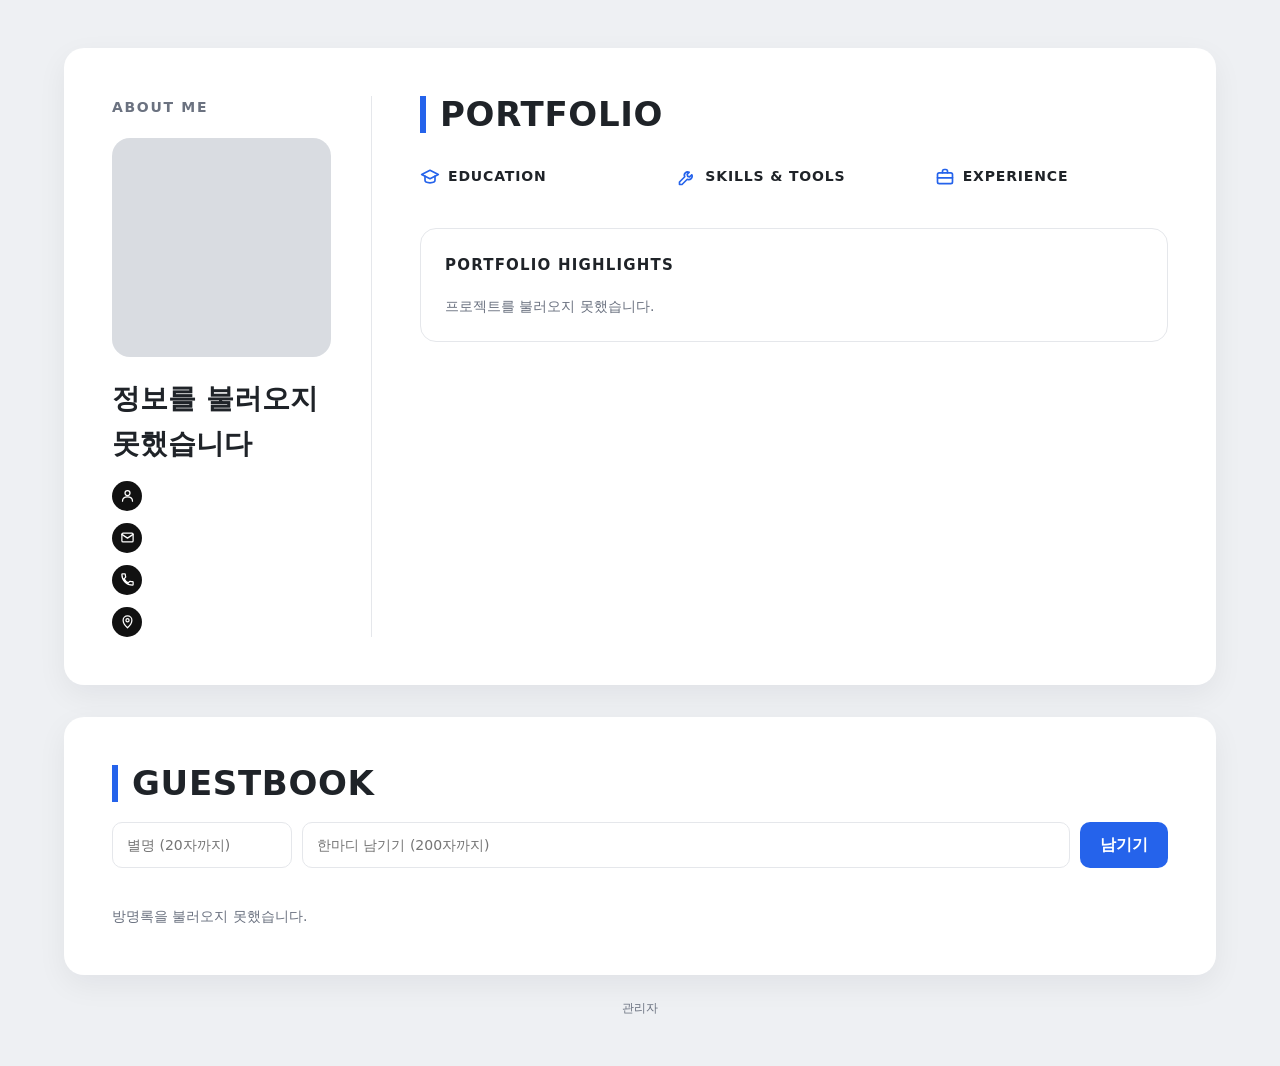
<file: index.html>
<!DOCTYPE html>
<html lang="ko">
<head>
  <meta charset="UTF-8">
  <meta name="viewport" content="width=device-width, initial-scale=1">
  <title>포트폴리오</title>
  <link rel="stylesheet" href="style.css">
</head>
<body>
  <main class="page">

    <!-- 흰 큰 카드 -->
    <section class="sheet">

      <!-- 왼쪽: ABOUT ME -->
      <aside class="about">
        <h2 class="section-label">ABOUT ME</h2>
        <div class="photo" id="profile-photo"></div>
        <h1 class="name" id="profile-name"></h1>
        <p class="job-title" id="profile-title"></p>
        <p class="badge" id="profile-badge"></p>

        <ul class="contact">
          <li>
            <span class="contact-icon">
              <svg viewBox="0 0 24 24" aria-hidden="true"><circle cx="12" cy="8" r="4"/><path d="M4 21c0-4.4 3.6-7 8-7s8 2.6 8 7"/></svg>
            </span>
            <span id="contact-name"></span>
          </li>
          <li>
            <span class="contact-icon">
              <svg viewBox="0 0 24 24" aria-hidden="true"><rect x="3" y="5" width="18" height="14" rx="2"/><path d="M3 7l9 6 9-6"/></svg>
            </span>
            <span id="contact-email"></span>
          </li>
          <li>
            <span class="contact-icon">
              <svg viewBox="0 0 24 24" aria-hidden="true"><path d="M6.6 10.8a15.2 15.2 0 006.6 6.6l2.2-2.2a1 1 0 011-.25 11.4 11.4 0 003.6.57 1 1 0 011 1V20a1 1 0 01-1 1A17 17 0 013 4a1 1 0 011-1h3.5a1 1 0 011 1c0 1.25.2 2.45.57 3.57a1 1 0 01-.25 1z"/></svg>
            </span>
            <span id="contact-phone"></span>
          </li>
          <li>
            <span class="contact-icon">
              <svg viewBox="0 0 24 24" aria-hidden="true"><path d="M12 22s7-6.2 7-12a7 7 0 00-14 0c0 5.8 7 12 7 12z"/><circle cx="12" cy="10" r="2.5"/></svg>
            </span>
            <span id="contact-location"></span>
          </li>
        </ul>
      </aside>

      <!-- 오른쪽: PORTFOLIO -->
      <div class="content">
        <h2 class="big-title">PORTFOLIO</h2>
        <p class="headline" id="profile-headline"></p>
        <p class="intro" id="profile-intro"></p>

        <div class="facts">
          <div class="fact">
            <h3 class="fact-title">
              <svg viewBox="0 0 24 24" aria-hidden="true"><path d="M2 9l10-5 10 5-10 5z"/><path d="M6 11v5c0 1.7 2.7 3 6 3s6-1.3 6-3v-5"/></svg>
              EDUCATION
            </h3>
            <div class="fact-body" id="profile-education"></div>
          </div>
          <div class="fact">
            <h3 class="fact-title">
              <svg viewBox="0 0 24 24" aria-hidden="true"><path d="M14.7 6.3a4 4 0 00-5.4 5.4L3 18v3h3l6.3-6.3a4 4 0 005.4-5.4l-2.5 2.5-2.4-.6-.6-2.4z"/></svg>
              SKILLS &amp; TOOLS
            </h3>
            <div class="fact-body" id="profile-skills"></div>
          </div>
          <div class="fact">
            <h3 class="fact-title">
              <svg viewBox="0 0 24 24" aria-hidden="true"><rect x="3" y="7" width="18" height="13" rx="2"/><path d="M9 7V5a2 2 0 012-2h2a2 2 0 012 2v2M3 13h18"/></svg>
              EXPERIENCE
            </h3>
            <div class="fact-body" id="profile-experience"></div>
          </div>
        </div>

        <div class="highlights">
          <h3 class="highlights-title">PORTFOLIO HIGHLIGHTS</h3>
          <div class="cards" id="cards">
            <p class="notice">불러오는 중…</p>
          </div>
        </div>

        <blockquote class="quote" id="profile-quote"></blockquote>
      </div>
    </section>

    <!-- 방명록 -->
    <section class="sheet guestbook">
      <h2 class="big-title">GUESTBOOK</h2>
      <div class="guest-form">
        <input type="text" id="guest-nickname" maxlength="20" placeholder="별명 (20자까지)">
        <input type="text" id="guest-message" maxlength="200" placeholder="한마디 남기기 (200자까지)">
        <button type="button" id="guest-submit">남기기</button>
      </div>
      <p class="guest-status" id="guest-status"></p>
      <ul class="guest-list" id="guest-list">
        <li class="notice">불러오는 중…</li>
      </ul>
    </section>

    <p class="admin-link"><a href="admin.html">관리자</a></p>
  </main>
  <script src="script.js"></script>
</body>
</html>
</file>
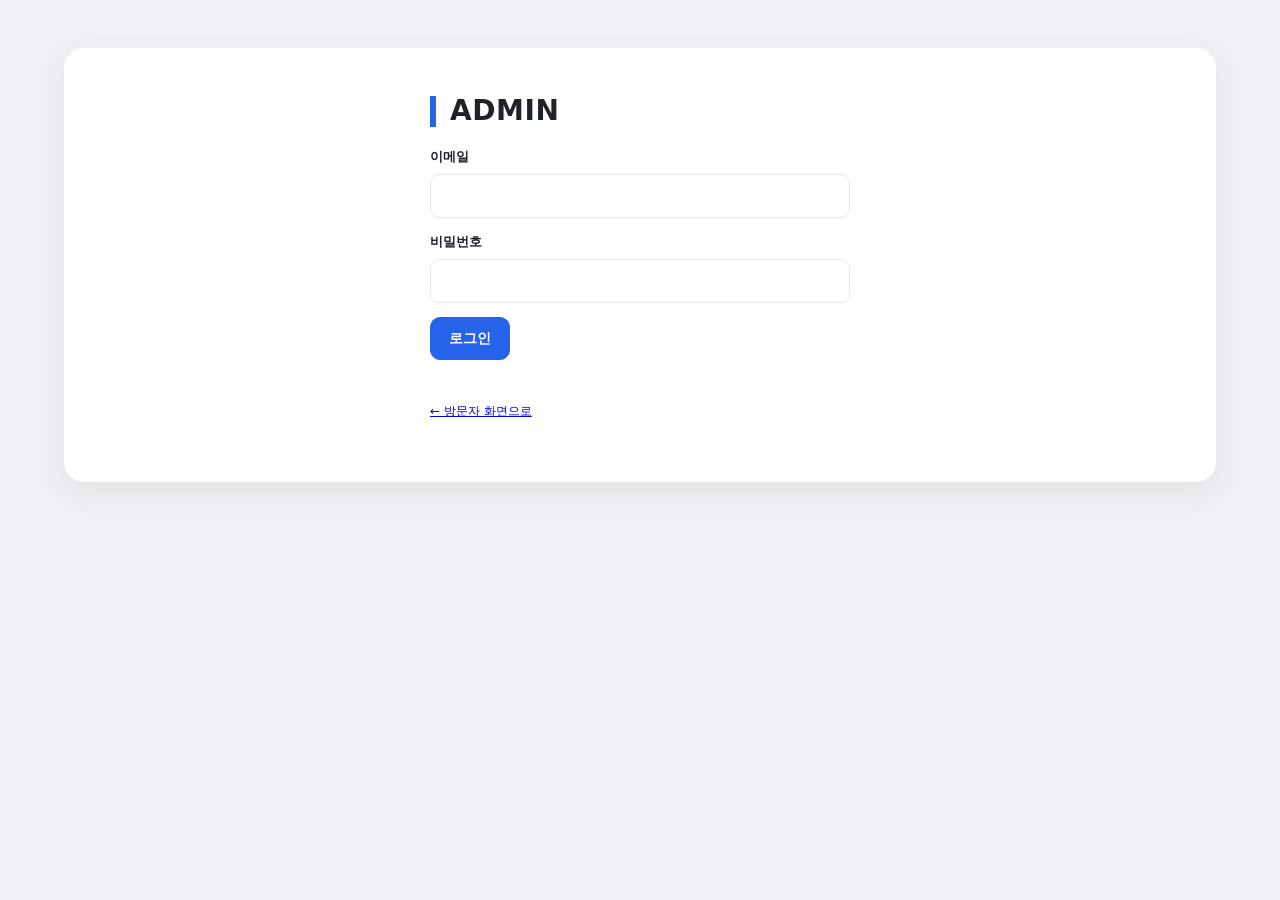
<file: admin.html>
<!DOCTYPE html>
<html lang="ko">
<head>
  <meta charset="UTF-8">
  <meta name="viewport" content="width=device-width, initial-scale=1">
  <meta name="robots" content="noindex">
  <title>관리자 | 포트폴리오</title>
  <link rel="stylesheet" href="style.css">
  <style>
    /* 관리자 화면에만 쓰는 모양. 색·글꼴은 style.css 를 그대로 쓴다. */
    .admin .sheet { display: block; margin-bottom: 32px; }
    .admin .big-title { font-size: 28px; }
    .narrow { max-width: 420px; margin: 0 auto; }

    .topbar {
      display: flex;
      justify-content: space-between;
      align-items: center;
      gap: 12px;
      margin-bottom: 24px;
      flex-wrap: wrap;
    }
    .topbar a { color: var(--blue); font-size: 14px; }
    .who { color: var(--muted); font-size: 14px; }

    .field { display: grid; gap: 6px; margin-bottom: 14px; }
    .field label { font-size: 13px; font-weight: 600; }
    .field input[type="text"],
    .field input[type="email"],
    .field input[type="password"],
    .field input[type="number"],
    .field textarea {
      width: 100%;
      padding: 10px 14px;
      border: 1px solid var(--line);
      border-radius: 10px;
      font: inherit;
      font-size: 14px;
    }
    .field textarea { min-height: 80px; resize: vertical; }
    .field input:focus, .field textarea:focus { outline: 2px solid var(--blue); outline-offset: -1px; }
    .hint { color: var(--muted); font-size: 12px; }

    .grid-2 { display: grid; grid-template-columns: 1fr 1fr; gap: 0 20px; }
    .grid-3 { display: grid; grid-template-columns: repeat(3, 1fr); gap: 0 20px; }

    .btn {
      padding: 9px 18px;
      border: 1px solid var(--line);
      border-radius: 10px;
      background: #fff;
      color: var(--text);
      font: inherit;
      font-size: 14px;
      font-weight: 600;
      cursor: pointer;
    }
    .btn:hover { border-color: var(--blue); color: var(--blue); }
    .btn:disabled { opacity: 0.5; cursor: default; }
    .btn.primary { background: var(--blue); border-color: var(--blue); color: #fff; }
    .btn.danger:hover { border-color: var(--heart); color: var(--heart); }
    .btn.small { padding: 4px 10px; font-size: 12px; }
    .actions { display: flex; gap: 8px; flex-wrap: wrap; align-items: center; }

    .status { min-height: 1.6em; margin: 10px 0 0; color: var(--muted); font-size: 13px; }
    .status.error { color: var(--heart); }

    /* 사진·파일 고르기 */
    .file-row { display: flex; gap: 14px; align-items: center; flex-wrap: wrap; }
    .preview {
      width: 96px;
      height: 96px;
      border-radius: 14px;
      background: #d9dce1;
      overflow: hidden;
      flex: none;
    }
    .preview img { width: 100%; height: 100%; object-fit: cover; display: block; }
    .preview.wide { width: 140px; height: 88px; border-radius: 8px; }
    .current { font-size: 12px; color: var(--muted); overflow-wrap: anywhere; }
    .current a { color: var(--blue); }

    /* 카드 목록 */
    .admin-list { list-style: none; margin: 0; padding: 0; }
    .admin-item {
      display: grid;
      grid-template-columns: 120px 1fr auto;
      gap: 16px;
      align-items: center;
      padding: 14px 0;
      border-top: 1px solid var(--line);
    }
    .admin-item .thumb-view { border-radius: 8px; overflow: hidden; }
    .admin-item h4 { margin: 0 0 2px; font-size: 15px; }
    .admin-item .meta { margin: 0; color: var(--blue); font-size: 12px; font-weight: 700; }
    .admin-item .likes { margin: 4px 0 0; color: var(--muted); font-size: 13px; }
    .admin-item .likes b { color: var(--heart); }
    .item-actions { display: flex; gap: 6px; flex-wrap: wrap; justify-content: flex-end; }

    .form-box {
      border: 1px solid var(--line);
      border-radius: 16px;
      padding: 24px;
      margin-bottom: 24px;
    }
    .form-box h3 { margin: 0 0 16px; font-size: 16px; }

    .guest-item { display: flex; justify-content: space-between; gap: 12px; align-items: flex-start; }

    [hidden] { display: none !important; }

    @media (max-width: 800px) {
      .grid-2, .grid-3 { grid-template-columns: 1fr; }
      .admin-item { grid-template-columns: 1fr; }
      .item-actions { justify-content: flex-start; }
      .form-box { padding: 16px; }
    }
  </style>
</head>
<body>
  <main class="page admin">

    <!-- 1. 로그인 -->
    <section class="sheet" id="login-view" hidden>
      <div class="narrow">
        <h1 class="big-title">ADMIN</h1>
        <div class="field">
          <label for="login-email">이메일</label>
          <input type="email" id="login-email" autocomplete="username">
        </div>
        <div class="field">
          <label for="login-password">비밀번호</label>
          <input type="password" id="login-password" autocomplete="current-password">
        </div>
        <button type="button" class="btn primary" id="login-button">로그인</button>
        <p class="status" id="login-status"></p>
        <p class="hint"><a href="index.html">← 방문자 화면으로</a></p>
      </div>
    </section>

    <!-- 2. 관리자가 아닐 때 -->
    <section class="sheet" id="denied-view" hidden>
      <div class="narrow">
        <h1 class="big-title">ADMIN</h1>
        <p>관리자만 쓸 수 있어요.</p>
        <p class="who" id="denied-email"></p>
        <button type="button" class="btn" id="denied-logout">로그아웃</button>
      </div>
    </section>

    <!-- 3. 관리자 화면 -->
    <div id="admin-view" hidden>
      <div class="topbar">
        <a href="index.html" target="_blank" rel="noopener">방문자 화면 보기 ↗</a>
        <div class="actions">
          <span class="who" id="admin-email"></span>
          <button type="button" class="btn small" id="logout-button">로그아웃</button>
        </div>
      </div>

      <!-- 프로필 -->
      <section class="sheet">
        <h2 class="big-title">PROFILE</h2>

        <div class="field">
          <label>프로필 사진</label>
          <div class="file-row">
            <div class="preview" id="photo-preview"></div>
            <div>
              <input type="file" id="photo-file" accept="image/png,image/jpeg,image/webp,image/gif">
              <p class="hint">이미지(PNG·JPG·WEBP·GIF), 10MB까지. 고른 뒤 아래 저장을 누르면 올라가요.</p>
              <button type="button" class="btn small danger" id="photo-clear">사진 빼기</button>
            </div>
          </div>
        </div>

        <div class="grid-2">
          <div class="field"><label for="p-name">이름</label><input type="text" id="p-name"></div>
          <div class="field"><label for="p-title">직함</label><input type="text" id="p-title"></div>
          <div class="field"><label for="p-career_badge">경력 배지</label><input type="text" id="p-career_badge"></div>
          <div class="field"><label for="p-email">이메일</label><input type="text" id="p-email"></div>
          <div class="field"><label for="p-phone">연락처</label><input type="text" id="p-phone"></div>
          <div class="field"><label for="p-location">위치</label><input type="text" id="p-location"></div>
        </div>
        <div class="field">
          <label for="p-headline">한 줄 소개 제목</label>
          <input type="text" id="p-headline">
          <span class="hint">이 안에 이름이 들어 있으면 방문자 화면에서 이름에 파란 밑줄이 생겨요.</span>
        </div>
        <div class="field"><label for="p-intro">소개 글</label><textarea id="p-intro"></textarea></div>
        <div class="grid-3">
          <div class="field"><label for="p-education">EDUCATION</label><textarea id="p-education"></textarea></div>
          <div class="field"><label for="p-skills">SKILLS &amp; TOOLS</label><textarea id="p-skills"></textarea></div>
          <div class="field"><label for="p-experience">EXPERIENCE</label><textarea id="p-experience"></textarea></div>
        </div>
        <div class="field"><label for="p-quote">맨 아래 인용</label><input type="text" id="p-quote"></div>

        <button type="button" class="btn primary" id="profile-save">프로필 저장</button>
        <p class="status" id="profile-status"></p>
      </section>

      <!-- 포트폴리오 카드 -->
      <section class="sheet">
        <h2 class="big-title">PORTFOLIO CARDS</h2>

        <div class="form-box">
          <h3 id="project-form-title">새 카드 추가</h3>
          <div class="grid-3">
            <div class="field"><label for="c-number">번호</label><input type="text" id="c-number" placeholder="01"></div>
            <div class="field"><label for="c-category">분류</label><input type="text" id="c-category"></div>
            <div class="field"><label for="c-sort_order">순서 (작을수록 앞)</label><input type="number" id="c-sort_order"></div>
          </div>
          <div class="field"><label for="c-title">제목 (꼭 적기)</label><input type="text" id="c-title"></div>
          <div class="field"><label for="c-description">설명</label><textarea id="c-description"></textarea></div>
          <div class="field">
            <label for="c-tags">태그</label>
            <input type="text" id="c-tags" placeholder="총괄 PM, UI/UX">
            <span class="hint">쉼표(,)로 나눠 적어요.</span>
          </div>

          <div class="grid-2">
            <div class="field">
              <label>썸네일 이미지</label>
              <div class="file-row">
                <div class="preview wide" id="thumb-preview"></div>
                <div>
                  <input type="file" id="thumb-file" accept="image/png,image/jpeg,image/webp,image/gif">
                  <p class="current" id="thumb-current"></p>
                  <button type="button" class="btn small danger" id="thumb-clear">썸네일 빼기</button>
                </div>
              </div>
            </div>
            <div class="field">
              <label>첨부 파일 (PDF 또는 이미지)</label>
              <input type="file" id="attach-file" accept="application/pdf,image/png,image/jpeg,image/webp,image/gif">
              <p class="current" id="attach-current"></p>
              <div><button type="button" class="btn small danger" id="attach-clear">첨부 파일 빼기</button></div>
            </div>
          </div>
          <p class="hint">파일은 10MB까지. 카드를 누르면 첨부 파일이 열리고, 없으면 썸네일이 열려요.</p>

          <div class="actions">
            <button type="button" class="btn primary" id="project-save">카드 저장</button>
            <button type="button" class="btn" id="project-cancel">새로 쓰기</button>
          </div>
          <p class="status" id="project-status"></p>
        </div>

        <ul class="admin-list" id="project-list"></ul>
      </section>

      <!-- 방명록 -->
      <section class="sheet">
        <h2 class="big-title">GUESTBOOK</h2>
        <p class="status" id="guest-admin-status"></p>
        <ul class="guest-list" id="guest-admin-list"></ul>
      </section>
    </div>

  </main>
  <script src="admin.js"></script>
</body>
</html>
</file>
<file: style.css>
/* ===== 색과 기본 ===== */
:root {
  --bg: #eef0f3;          /* 연회색 바탕 */
  --sheet: #ffffff;       /* 흰 카드 */
  --text: #1f2328;
  --muted: #6b7280;       /* 회색 글 */
  --line: #e5e7eb;        /* 연한 테두리 */
  --blue: #2563eb;        /* 파란 강조색 */
  --blue-soft: #eff4ff;
  --tag: #f1f3f5;
  --heart: #e11d48;
}

* { box-sizing: border-box; }

body {
  margin: 0;
  background: var(--bg);
  color: var(--text);
  font-family: "Pretendard", "Apple SD Gothic Neo", "Malgun Gothic", "Noto Sans KR", system-ui, sans-serif;
  line-height: 1.6;
  word-break: keep-all;
}

.page {
  max-width: 1200px;
  margin: 0 auto;
  padding: 48px 24px;
}

/* ===== 흰 큰 카드 ===== */
.sheet {
  background: var(--sheet);
  border-radius: 20px;
  box-shadow: 0 10px 30px rgba(15, 23, 42, 0.06);
  padding: 48px;
  display: grid;
  grid-template-columns: 260px 1fr;
  gap: 48px;
}

/* ===== 왼쪽 ABOUT ME ===== */
.about {
  border-right: 1px solid var(--line);
  padding-right: 40px;
}

.section-label {
  margin: 0 0 20px;
  font-size: 14px;
  letter-spacing: 0.12em;
  color: var(--muted);
}

.photo {
  width: 100%;
  aspect-ratio: 1 / 1;
  border-radius: 18px;
  background: #d9dce1;   /* 사진이 없을 때 회색 자리 */
  overflow: hidden;
}
.photo img {
  width: 100%;
  height: 100%;
  object-fit: cover;
  display: block;
}

.name {
  margin: 20px 0 4px;
  font-size: 28px;
}

.job-title {
  margin: 0 0 14px;
  color: var(--blue);
  font-weight: 600;
}

.badge {
  display: inline-block;
  margin: 0 0 24px;
  padding: 4px 12px;
  border: 1.5px solid var(--blue);
  border-radius: 999px;
  color: var(--blue);
  font-size: 13px;
  font-weight: 600;
}
.badge:empty { display: none; }

.contact {
  list-style: none;
  margin: 0;
  padding: 0;
  display: grid;
  gap: 12px;
  font-size: 14px;
}
.contact li {
  display: flex;
  align-items: center;
  gap: 10px;
  overflow-wrap: anywhere;
}
.contact-icon {
  flex: none;
  width: 30px;
  height: 30px;
  border-radius: 50%;
  background: #111;
  display: grid;
  place-items: center;
}
.contact-icon svg {
  width: 15px;
  height: 15px;
  fill: none;
  stroke: #fff;
  stroke-width: 2;
  stroke-linecap: round;
  stroke-linejoin: round;
}

/* ===== 오른쪽 PORTFOLIO ===== */
.content { min-width: 0; }

.big-title {
  margin: 0 0 20px;
  padding-left: 14px;
  border-left: 6px solid var(--blue);
  font-size: 34px;
  line-height: 1.1;
  letter-spacing: 0.02em;
}

.headline {
  margin: 0 0 12px;
  font-size: 22px;
  font-weight: 700;
}
.headline .hl-name {
  text-decoration: underline;
  text-decoration-color: var(--blue);
  text-decoration-thickness: 4px;
  text-underline-offset: 5px;
}

.intro {
  margin: 0 0 32px;
  color: var(--muted);
  white-space: pre-line;
}

/* EDUCATION · SKILLS & TOOLS · EXPERIENCE */
.facts {
  display: grid;
  grid-template-columns: repeat(3, 1fr);
  gap: 24px;
  margin-bottom: 32px;
}
.fact-title {
  display: flex;
  align-items: center;
  gap: 8px;
  margin: 0 0 8px;
  font-size: 14px;
  letter-spacing: 0.06em;
}
.fact-title svg {
  width: 20px;
  height: 20px;
  fill: none;
  stroke: var(--blue);
  stroke-width: 2;
  stroke-linecap: round;
  stroke-linejoin: round;
}
.fact-body {
  color: var(--muted);
  font-size: 14px;
  white-space: pre-line;
}

/* PORTFOLIO HIGHLIGHTS 상자 */
.highlights {
  border: 1px solid var(--line);
  border-radius: 16px;
  padding: 24px;
  margin-bottom: 32px;
}
.highlights-title {
  margin: 0 0 18px;
  font-size: 15px;
  letter-spacing: 0.08em;
}

.cards {
  display: grid;
  grid-template-columns: repeat(4, 1fr);
  gap: 16px;
}

/* 포트폴리오 카드 하나 */
.card {
  display: flex;
  flex-direction: column;
  border: 1px solid var(--line);
  border-radius: 12px;
  overflow: hidden;
  background: #fff;
  transition: transform 0.15s, box-shadow 0.15s;
}
.card:hover {
  transform: translateY(-3px);
  box-shadow: 0 8px 20px rgba(15, 23, 42, 0.08);
}

.card-link {
  display: block;
  flex: 1;
  color: inherit;
  text-decoration: none;
}

/* 브라우저 창 모양 썸네일 */
.thumb {
  background: #f6f7f9;
  border-bottom: 1px solid var(--line);
}
.thumb-bar {
  display: flex;
  gap: 5px;
  padding: 8px 10px;
  background: #eceef1;
}
.thumb-bar span {
  width: 8px;
  height: 8px;
  border-radius: 50%;
  background: #c4c8ce;
}
.thumb-bar span:nth-child(1) { background: #ff6159; }
.thumb-bar span:nth-child(2) { background: #ffbd2e; }
.thumb-bar span:nth-child(3) { background: #28c941; }
.thumb-view {
  aspect-ratio: 16 / 10;
  background: #d9dce1;
}
.thumb-view img {
  width: 100%;
  height: 100%;
  object-fit: cover;
  display: block;
}

.card-body { padding: 14px; }

.card-meta {
  margin: 0 0 4px;
  color: var(--blue);
  font-size: 12px;
  font-weight: 700;
}
.card-title {
  margin: 0 0 6px;
  font-size: 15px;
  line-height: 1.35;
}
.card-desc {
  margin: 0 0 10px;
  color: var(--muted);
  font-size: 13px;
  /* 두 줄까지만 보이기 */
  display: -webkit-box;
  -webkit-line-clamp: 2;
  -webkit-box-orient: vertical;
  overflow: hidden;
}
.tags {
  display: flex;
  flex-wrap: wrap;
  gap: 6px;
}
.tag {
  padding: 2px 8px;
  border-radius: 6px;
  background: var(--tag);
  color: var(--muted);
  font-size: 12px;
}

/* 좋아요 */
.card-foot {
  padding: 0 14px 12px;
}
.like {
  display: inline-flex;
  align-items: center;
  gap: 6px;
  padding: 4px 10px;
  border: 1px solid var(--line);
  border-radius: 999px;
  background: #fff;
  color: var(--muted);
  font: inherit;
  font-size: 13px;
  cursor: pointer;
}
.like svg {
  width: 16px;
  height: 16px;
  fill: none;
  stroke: currentColor;
  stroke-width: 2;
}
.like:hover { border-color: var(--heart); color: var(--heart); }
.like.liked { color: var(--heart); border-color: var(--heart); cursor: default; }
.like.liked svg { fill: currentColor; }

/* 맨 아래 인용 */
.quote {
  margin: 0;
  padding: 16px 0 0;
  border-top: 1px solid var(--line);
  color: var(--muted);
  font-style: italic;
  text-align: center;
}
.quote:empty { display: none; }

.notice {
  grid-column: 1 / -1;
  margin: 0;
  color: var(--muted);
  font-size: 14px;
}

/* ===== 방명록 ===== */
.guestbook {
  display: block;
  margin-top: 32px;
}
.guest-form {
  display: grid;
  grid-template-columns: 180px 1fr auto;
  gap: 10px;
}
.guest-form input {
  padding: 10px 14px;
  border: 1px solid var(--line);
  border-radius: 10px;
  font: inherit;
  font-size: 14px;
  min-width: 0;
}
.guest-form input:focus {
  outline: 2px solid var(--blue);
  outline-offset: -1px;
}
.guest-form button {
  padding: 10px 20px;
  border: 0;
  border-radius: 10px;
  background: var(--blue);
  color: #fff;
  font: inherit;
  font-weight: 600;
  cursor: pointer;
}
.guest-form button:disabled { opacity: 0.6; cursor: default; }

.guest-status {
  min-height: 1.6em;
  margin: 8px 0;
  color: var(--muted);
  font-size: 13px;
}

.guest-list {
  list-style: none;
  margin: 0;
  padding: 0;
}
.guest-item {
  padding: 14px 0;
  border-top: 1px solid var(--line);
}
.guest-head {
  display: flex;
  gap: 10px;
  align-items: baseline;
  margin-bottom: 2px;
}
.guest-nick { font-weight: 700; }
.guest-date { color: var(--muted); font-size: 12px; }
.guest-msg {
  margin: 0;
  white-space: pre-line;
  overflow-wrap: anywhere;
}

/* ===== 화면 폭에 따라 ===== */
@media (max-width: 1100px) {
  .cards { grid-template-columns: repeat(2, 1fr); }
}

@media (max-width: 800px) {
  .page { padding: 24px 16px; }
  .sheet {
    grid-template-columns: 1fr;
    gap: 32px;
    padding: 28px 20px;
  }
  .about {
    border-right: 0;
    border-bottom: 1px solid var(--line);
    padding: 0 0 28px;
  }
  .photo { max-width: 220px; }
  .big-title { font-size: 28px; }
  .headline { font-size: 19px; }
  .facts { grid-template-columns: 1fr; }
  .highlights { padding: 16px; }
  .cards { grid-template-columns: 1fr; }
  .guest-form { grid-template-columns: 1fr; }
}

/* ===== 맨 아래 관리자 링크 ===== */
.admin-link {
  margin: 24px 0 0;
  text-align: center;
  font-size: 12px;
}
.admin-link a { color: var(--muted); text-decoration: none; }
.admin-link a:hover { color: var(--blue); }
</file>
